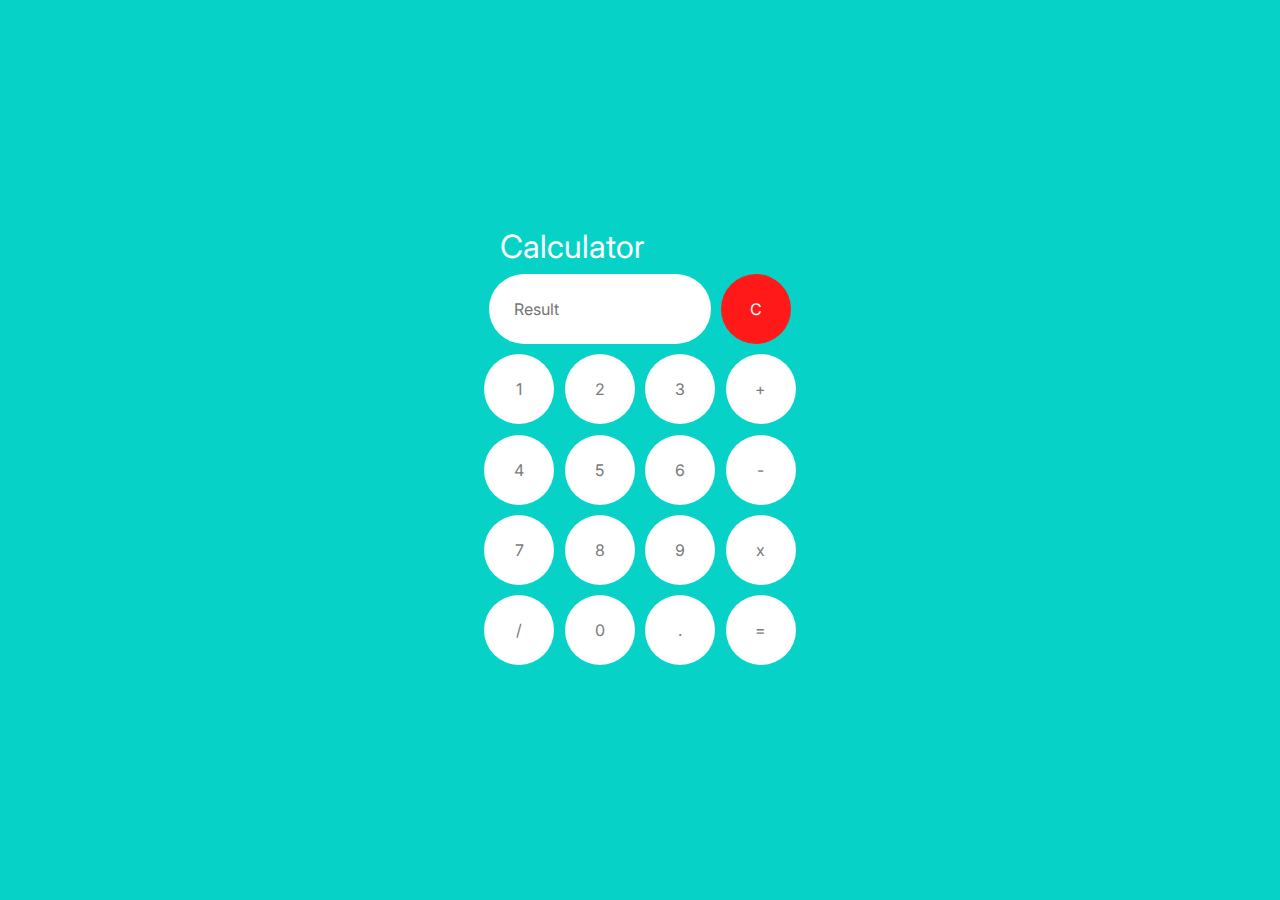
<file: codsoft/Calculator/index.html>
<!DOCTYPE html>
<html lang="en">

<head>
  <meta charset="utf-8" />
  <meta http-equiv="X-UA-Compatible" content="IE=edge" />
  <title>Calculator</title>
  <meta name="description" content="Simple Calculator With Dark Mode." />
  <meta name="viewport" content="width=device-width, initial-scale=1" />
  <link rel="icon" type="image/x-icon" href="assets/calculator.ico">
  <link rel="stylesheet" href="styles/light.css" id="theme" />
  <link rel="preconnect" href="https://fonts.googleapis.com">
  <link rel="preconnect" href="https://fonts.gstatic.com" crossorigin>
  <link href="https://fonts.googleapis.com/css2?family=Inter:wght@300;400&display=swap" rel="stylesheet">
</head>

<body>
  <div class="wrapper">
    <div class="container">
      <div class="header-container">
        <!-- This heading also notifies about the theme change.-->
        <h1 id="toast">Calculator</h1>
        <div class="top-buttons">
          <!-- <a href="https://github.com/zxcodes/JavaScript-Calculator">
            <img src="assets/GitHubLight.svg" alt="Sun Icon" height="22.5" width="22.5" id="github-icon">
          </a> -->
          
        </div>
      </div>
      <div class="first-row">
        <input type="text" name="result" id="result" placeholder="Result" readonly />
        <input type="button" value="C" onclick="result.value=''" id="clear-button" />
      </div>
      <div class="second-row">
        <input type="button" value="1" onclick="liveScreen(1)" />
        <input type="button" value="2" onclick="liveScreen(2)" />
        <input type="button" value="3" onclick="liveScreen(3)" />
        <input type="button" value="+" onclick="liveScreen('+')" />
      </div>
      <div class="third-row">
        <input type="button" value="4" onclick=" liveScreen(4)" />
        <input type="button" value="5" onclick=" liveScreen(5)" />
        <input type="button" value="6" onclick=" liveScreen(6)" />
        <input type="button" value="-" onclick="liveScreen('-')" />
      </div>
      <div class="fourth-row">
        <input type="button" value="7" onclick="liveScreen(7)" />
        <input type="button" value="8" onclick="liveScreen(8)" />
        <input type="button" value="9" onclick=" liveScreen(9)" />
        <input type="button" value="x" onclick="liveScreen('*')" />
      </div>
      <div class="fifth-row">
        <input type="button" value="/" onclick="liveScreen('/')" />
        <input type="button" value="0" onclick="liveScreen(0)" />
        <input type="button" value="." onclick="liveScreen('.')" />
        <input type="button" value="=" onclick="calculate(result.value)" />
      </div>
    </div>
  </div>
  <script src="scripts/script.js">
  </script>
</body>

</html>
</file>
<file: codsoft/Calculator/styles/light.css>
/* CSS Reset & Global Styles */
* {
  box-sizing: border-box;
  padding: 0;
  margin: 0;
  font-family: Inter, -apple-system, BlinkMacSystemFont, 'Segoe UI', 'Open Sans';
  -webkit-appearance: none;
}

.wrapper {
  height: 100vh;
  width: 100%;
  display: flex;
  justify-content: center;
  flex-direction: column;
  align-items: center;
  background-color: rgb(7, 210, 199);
  transition: 0.8s all;
}

h1 {
  margin-bottom: 1.5%;
  color: #fff;
  font-weight: normal;
}

.container {
  width: 350px;
  display: flex;
  justify-content: center;
  flex-direction: column;
  align-items: center;
}

.header-container {
  display: flex;
  justify-content: space-between;
  align-items: center;
  width: 80%;
}

.top-buttons {
  display: flex;
  align-items: center;
}

input {
  padding: 25px;
  color: rgb(87, 87, 87);
  font-size: 1em;
  cursor: pointer;
  width: 70px;
  background-color: #fff;
  border: none;
  outline: none;
  border-radius: 100px;
  margin: 0.2em;
}

.first-row,
.second-row,
.third-row,
.fourth-row,
.fifth-row {
  margin-bottom: 4px;
}

input[type="button"] {
  color: rgb(122, 122, 122);
}

input[type="text"] {
  background-color: rgb(255, 255, 255);
  width: 222.5px;
}

input[type="button"]:hover {
  background-color: rgb(116, 106, 235);
  color: #fff;
}

#clear-button {
  color: #fff;
  background-color: rgb(255, 25, 25);
}

a {
  text-decoration: none;
  color: #fff;
}

#github-icon {
  margin-right: 10px;
}

.theme-button {
  all: unset;
  cursor: pointer;
}
</file>
